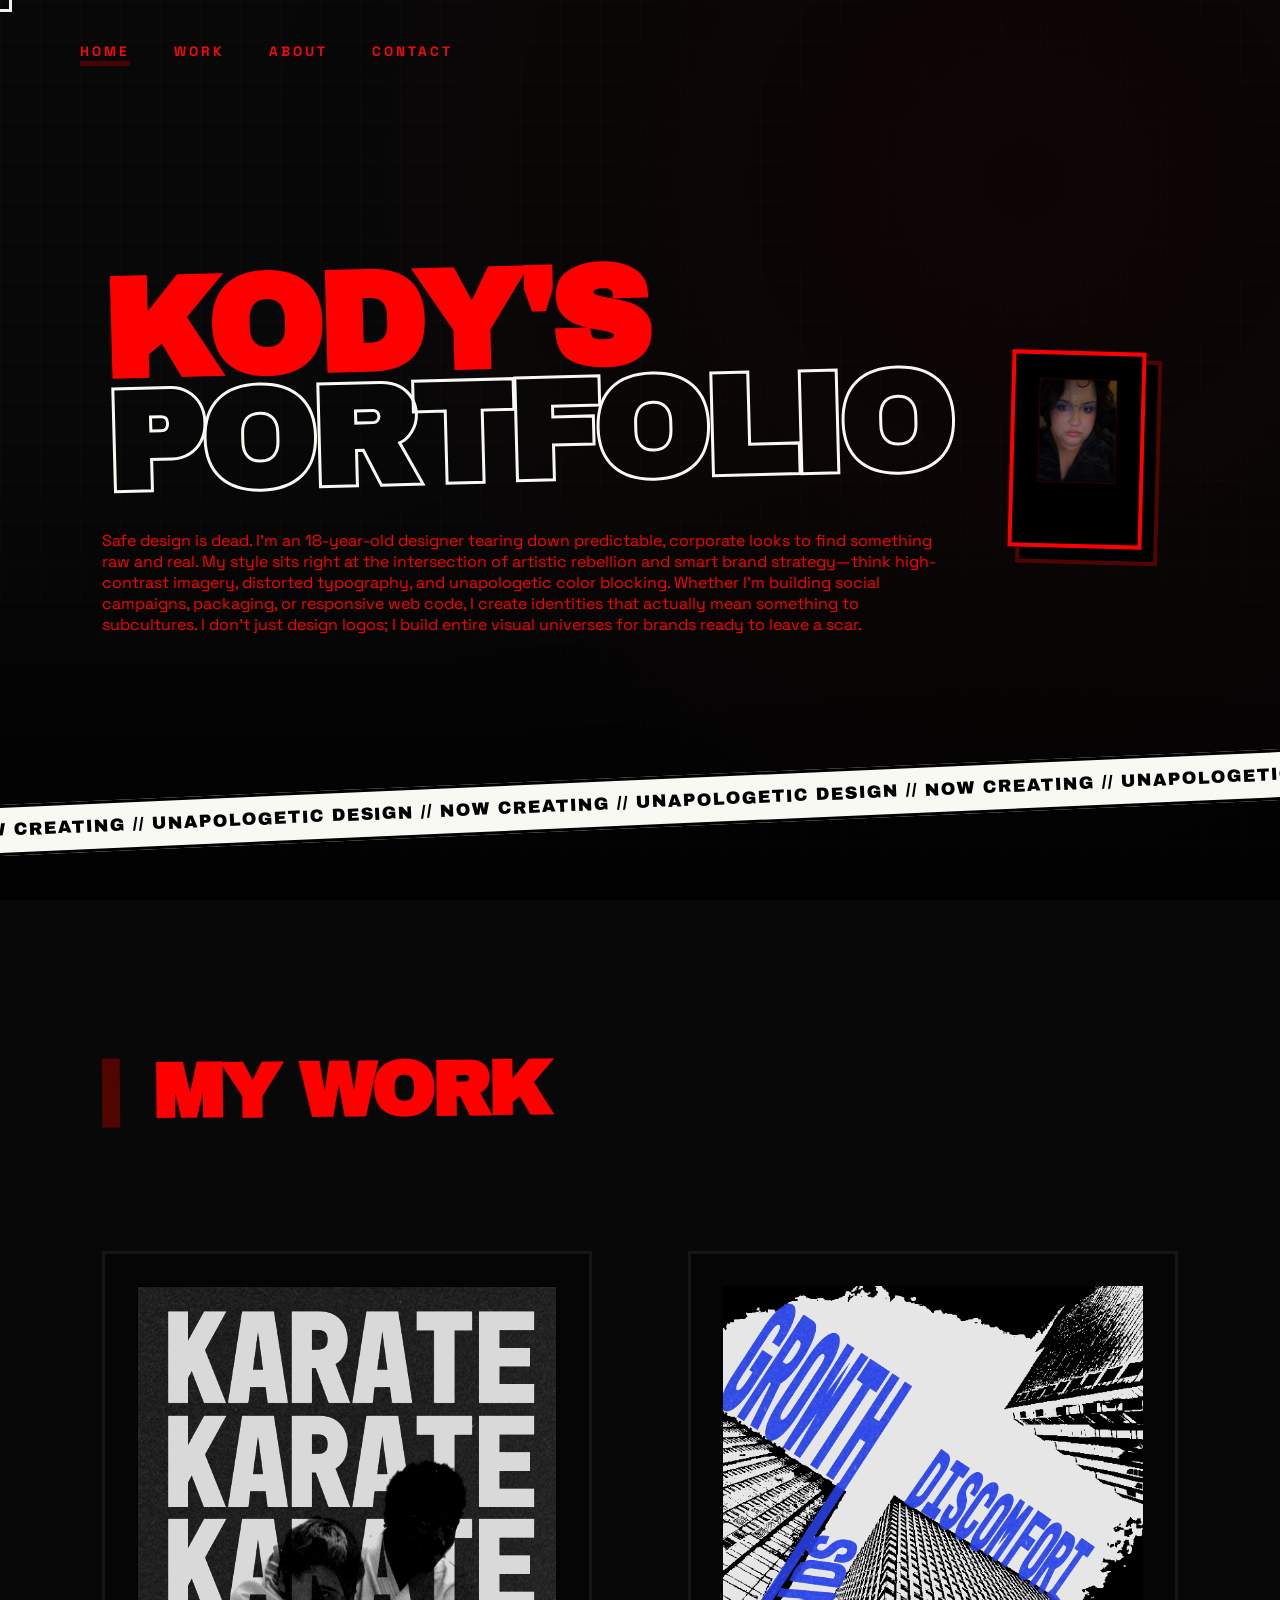
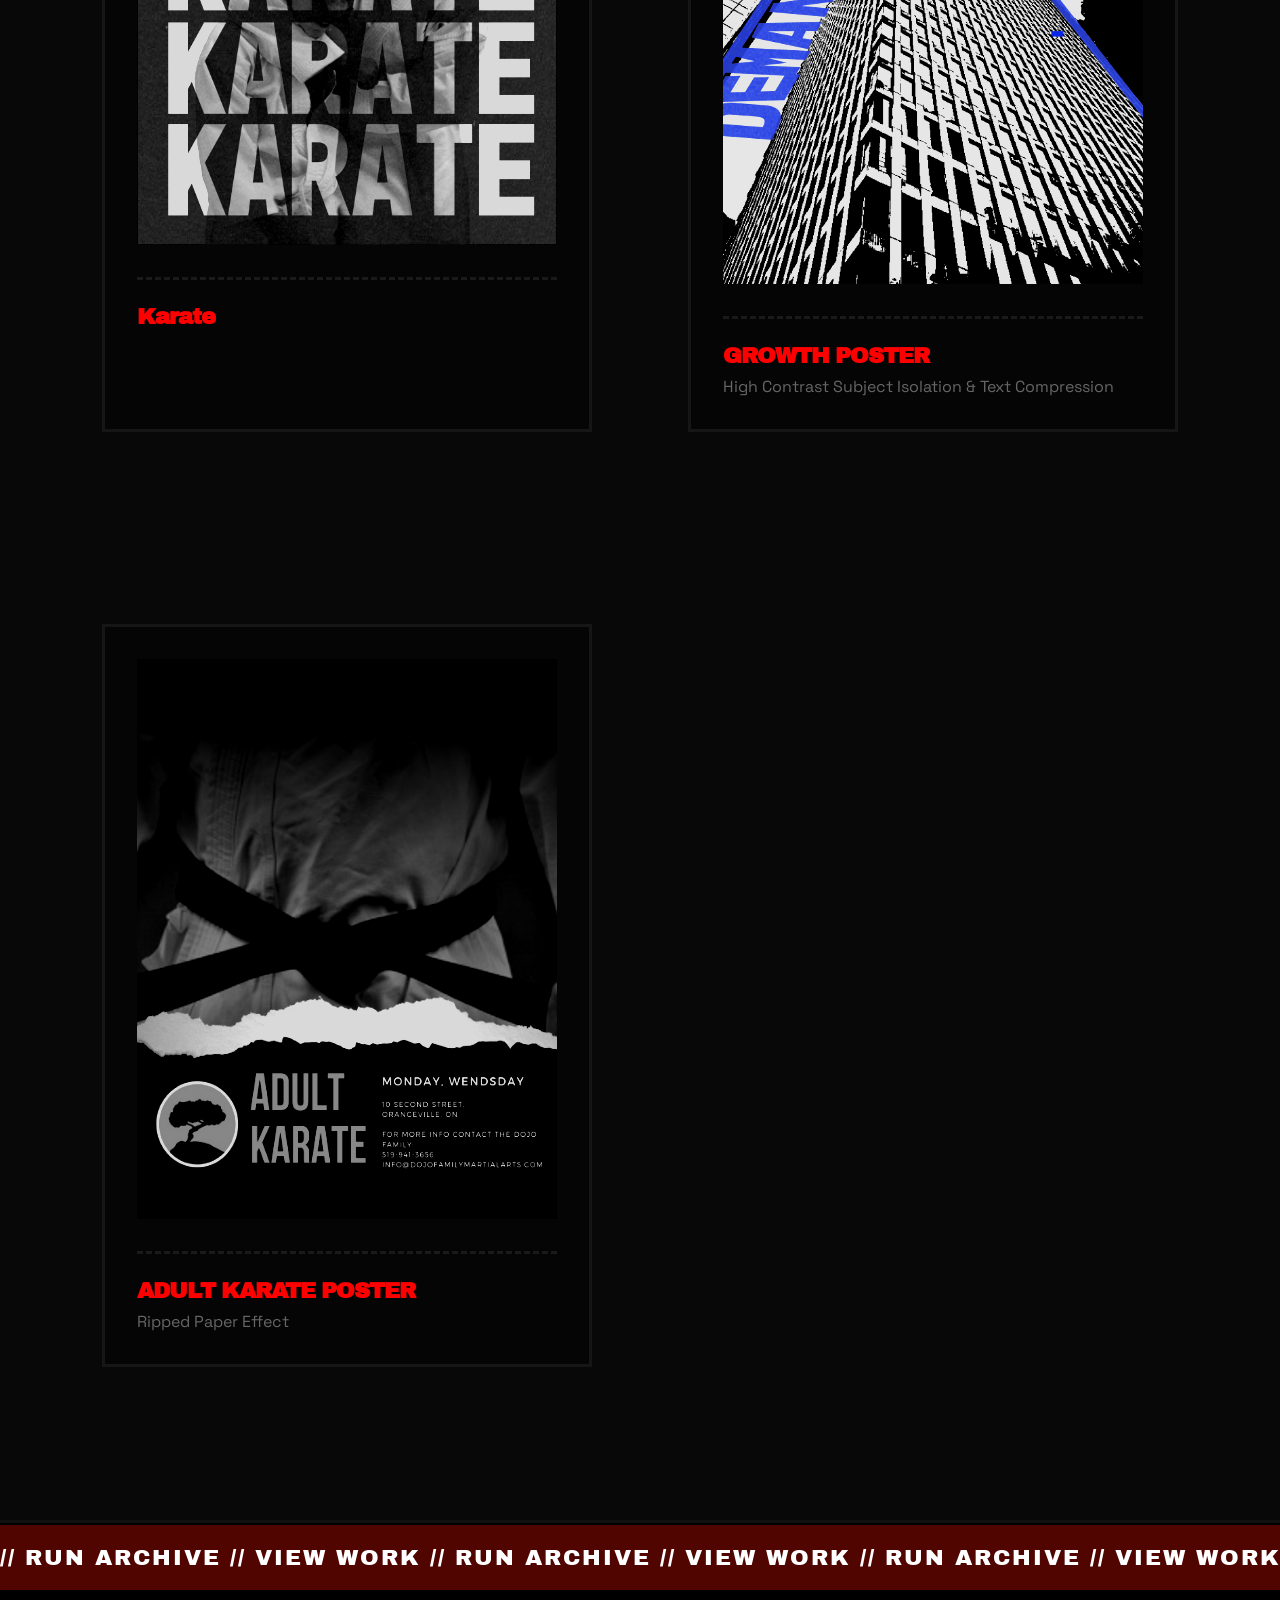
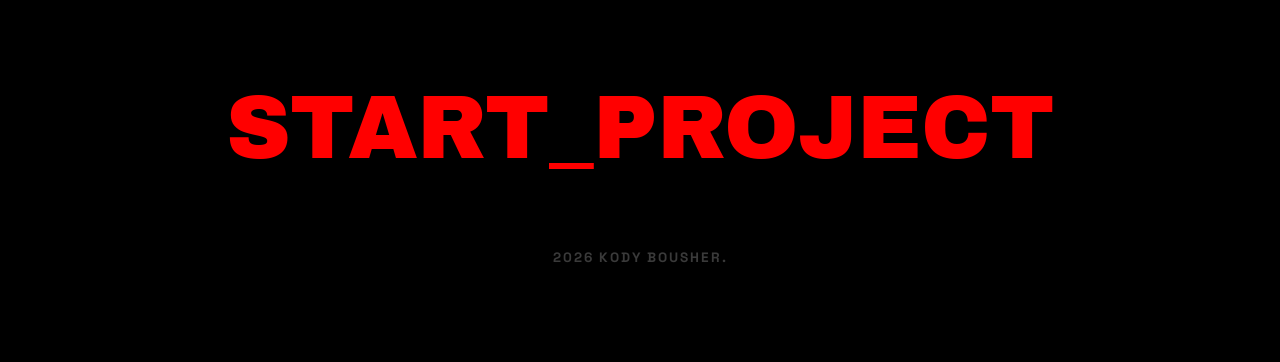
<file: index.html>
<!DOCTYPE html>
<html lang="en">
<head>
    <meta charset="UTF-8">
    <meta name="viewport" content="width=device-width, initial-scale=1.0">
    <title>Kody Bousher // HOME</title>
    <link rel="preconnect" href="https://fonts.googleapis.com">
    <link rel="preconnect" href="https://fonts.gstatic.com" crossorigin>
    <link href="https://fonts.googleapis.com/css2?family=Archivo+Black&family=Space+Grotesk:wght@400;700&display=swap" rel="stylesheet">
    <link rel="stylesheet" href="style.css">
</head>
<script src="script.js"></script>
<body>

    <div class="grid-overlay"></div>
    <div class="custom-cursor" id="cursor"></div>

    <header class="header">
        <nav class="nav">
            <a href="index.html" class="active">HOME</a>
            <a href="work.html">WORK</a>
            <a href="about.html">ABOUT</a>
            <a href="contact.html">CONTACT</a>
        </nav>
    </header>

    <main class="container">
        
        <section class="hero">
    
    <div class="hero-split-layout">
        <div class="hero-text-side">
            <h1 class="hero-title">KODY'S<br><span class="strike-text">PORTFOLIO</span></h1>
            <p class="hero-subtitle"><p>Safe design is dead. I’m an 18-year-old designer tearing down predictable, corporate looks to find something raw and real. My style sits right at the intersection of artistic rebellion and smart brand strategy—think high-contrast imagery, distorted typography, and unapologetic color blocking. Whether I'm building social campaigns, packaging, or responsive web code, I create identities that actually mean something to subcultures. I don’t just design logos; I build entire visual universes for brands ready to leave a scar.</p>
        </div>

        <div class="hero-image-side">
            <div class="profile-frame">
                <img src="images/IMG_4148.JPG" class="profile-image" alt="Profile Blueprint">
            </div>
        </div>
    </div>
    
    <div class="ticker-wrap">
        <div class="ticker">
            // NOW CREATING // UNAPOLOGETIC DESIGN // NOW CREATING  // UNAPOLOGETIC DESIGN // NOW CREATING // UNAPOLOGETIC DESIGN // NOW CREATING // UNAPOLOGETIC DESIGN // NOW CREATING // UNAPOLOGETIC DESIGN // NOW CREATING 
        </div>
    </div>
</section>

        <section class="portfolio-section">
            <h2 class="section-title">MY WORK</h2>

            <div class="portfolio-grid">

                <article class="project-card card-perspective">
    
                    <div class="project-image-wrapper">
                        <img src="images/Karate Poster-2.jpg" class="project-image" alt="Karate Poster">
                    </div>
                    <div class="project-info">
                        <h3>Karate</h3>
        
                    </div>
                </article>

                <article class="project-card card-stacked">
                
                    <div class="project-image-wrapper">
                        <img src="images/Building Design.jpg" class="project-image" alt="Growth Poster">
                    </div>
                    <div class="project-info">
                        <h3>GROWTH POSTER</h3>
                        <p>High Contrast Subject Isolation & Text Compression</p>
                    </div>
                </article>

                <article class="project-card card-acid">
                    <div class="project-image-wrapper">
                        <img src="images/UNLock 2.png" class="project-image" alt="Adult Karate Poster">
                    </div>
                    <div class="project-info">
                        <h3>ADULT KARATE POSTER</h3>
                        <p>Ripped Paper Effect</p>
                    </div>
                </article>

            </div>
        </section>

    </main>

    <footer class="footer">
        <div class="footer-ticker">
            <div class="ticker-inner">
                // RUN ARCHIVE // VIEW WORK // RUN ARCHIVE // VIEW WORK // RUN ARCHIVE // VIEW WORK // RUN ARCHIVE // VIEW WORK 
            </div>
        </div>

        <div class="footer-content">
            <a href="contact.html" class="cta-email">START_PROJECT</a>
            <p class="copyright">2026 KODY BOUSHER.</p>
        </div>
    </footer>

    <script>
        const cursor = document.getElementById('cursor');
        
        document.addEventListener('mousemove', (e) => {
            cursor.style.left = e.clientX + 'px';
            cursor.style.top = e.clientY + 'px';
        });

        const links = document.querySelectorAll('a, .project-card, .brutal-submit-btn');
        links.forEach(link => {
            link.addEventListener('mouseenter', () => {
                cursor.style.width = '40px';
                cursor.style.height = '40px';
                cursor.style.borderColor = 'var(--raw-red)';
            });
            link.addEventListener('mouseleave', () => {
                cursor.style.width = '24px';
                cursor.style.height = '24px';
                cursor.style.borderColor = 'var(--acid-yellow)';
            });
        });
    </script>
</body>
</html>
</file>
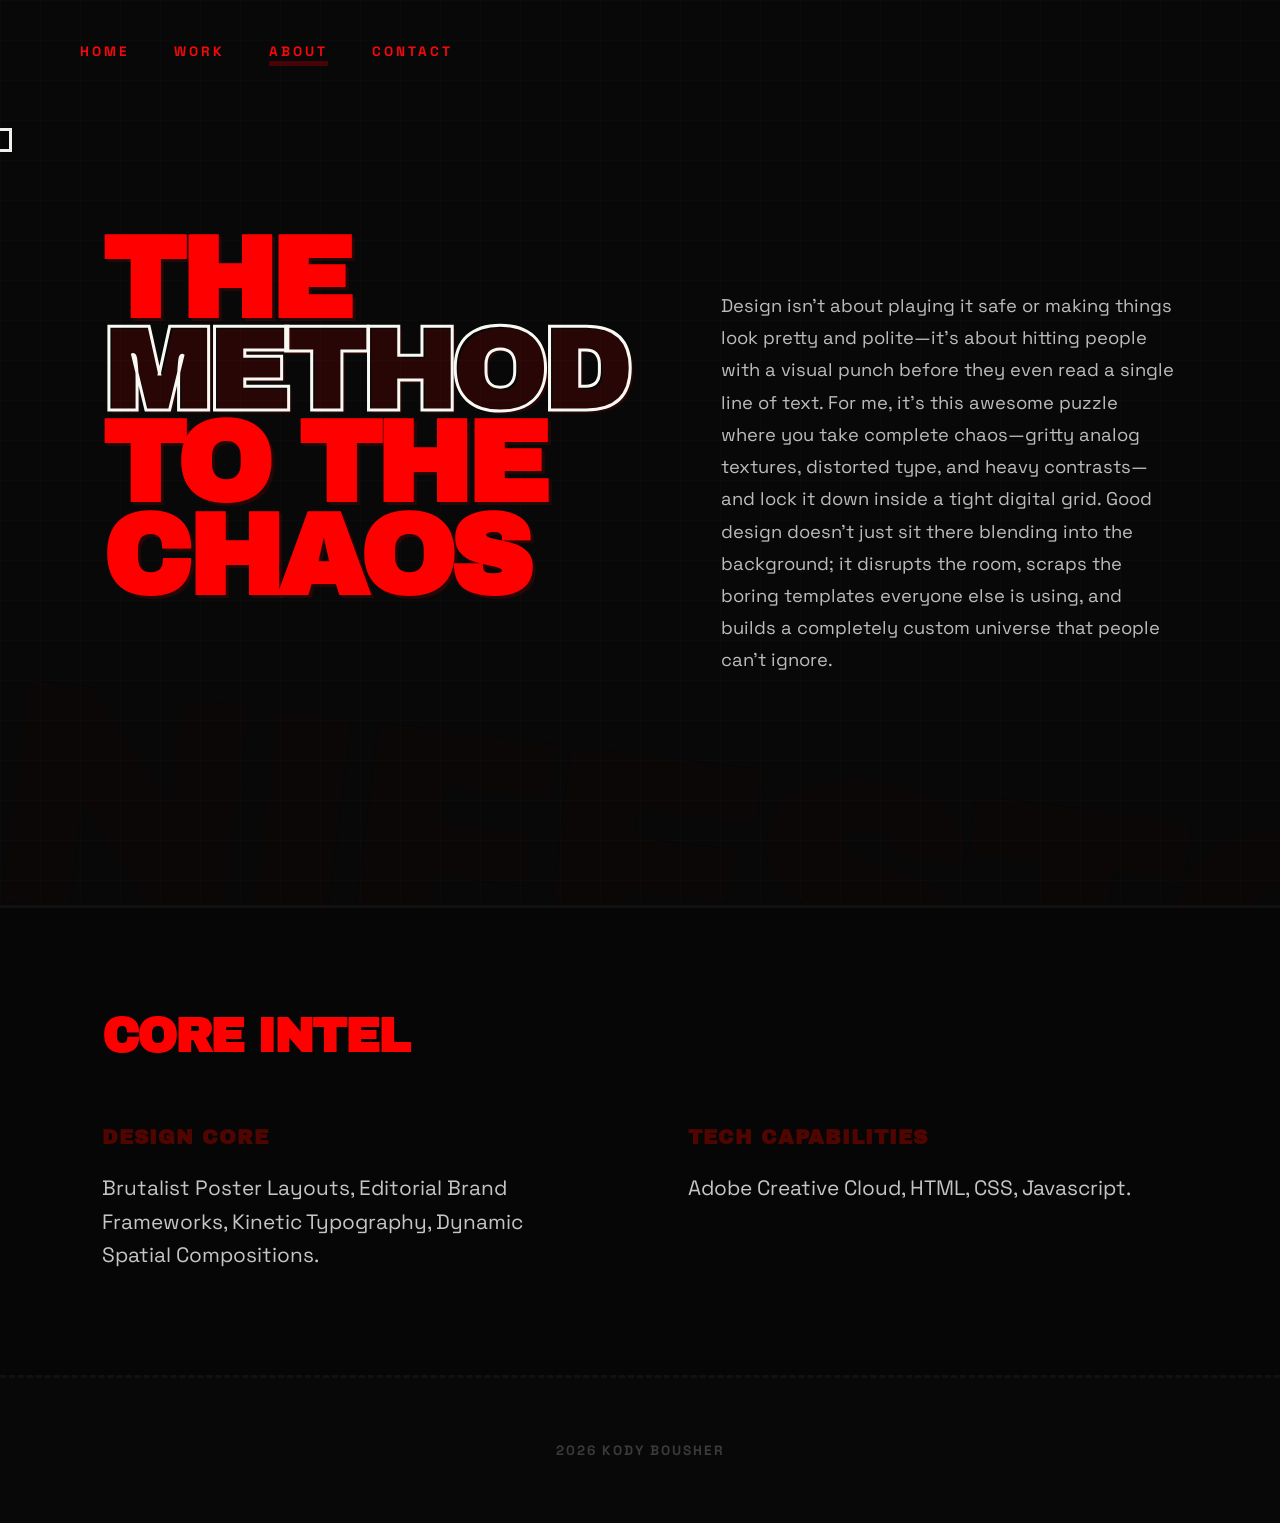
<file: about.html>
<!DOCTYPE html>
<html lang="en">
<head>
    <meta charset="UTF-8">
    <meta name="viewport" content="width=device-width, initial-scale=1.0">
    <link rel="stylesheet" href="style.css">
    <link rel="preconnect" href="https://fonts.googleapis.com">
    <link rel="preconnect" href="https://fonts.gstatic.com" crossorigin>
    <link href="https://fonts.googleapis.com/css2?family=Archivo+Black&family=Space+Grotesk:wght@400;700&display=swap" rel="stylesheet">
</head>
<script src="script.js"></script>
<body class="inner-page">

    <div class="grid-overlay"></div>
    <div class="custom-cursor"></div>

    <header class="header">
        <nav class="nav">
            <a href="index.html" class="nav-link">HOME</a>
            <a href="work.html" class="nav-link">WORK</a>
            <a href="about.html" class="nav-link active">ABOUT</a>
            <a href="contact.html" class="nav-link">CONTACT</a>
        </nav>
    </header>

    <main class="container">
        <section class="about-hero">
            <div class="manifesto-bg-text">MANIFESTO</div>
            
            <div class="manifesto-layout">
                <div class="manifesto-header">
                    <h1 class="page-title">THE<br><span class="strike-text">METHOD</span><br>TO THE<br>CHAOS</h1>
                </div>
                <div class="manifesto-body">
                    <p class="lead-text"><p>Design isn’t about playing it safe or making things look pretty and polite—it’s about hitting people with a visual punch before they even read a single line of text. For me, it's this awesome puzzle where you take complete chaos—gritty analog textures, distorted type, and heavy contrasts—and lock it down inside a tight digital grid. Good design doesn’t just sit there blending into the background; it disrupts the room, scraps the boring templates everyone else is using, and builds a completely custom universe that people can't ignore.</p>
                </div>
            </div>
        </section>

        <section class="stack-section">
            <h2 class="sub-display">CORE INTEL</h2>
            <div class="stack-grid">
                <div class="stack-column">
                    <h3>DESIGN CORE</h3>
                    <p>Brutalist Poster Layouts, Editorial Brand Frameworks, Kinetic Typography, Dynamic Spatial Compositions.</p>
                </div>
                <div class="stack-column">
                    <h3>TECH CAPABILITIES</h3>
                    <p>Adobe Creative Cloud, HTML, CSS, Javascript.</p>
                </div>
            </div>
        </section>
    </main>

    <footer class="footer-minimal">
        <p> 2026 KODY BOUSHER</p>
    </footer>

    
</body>
</html>
</file>
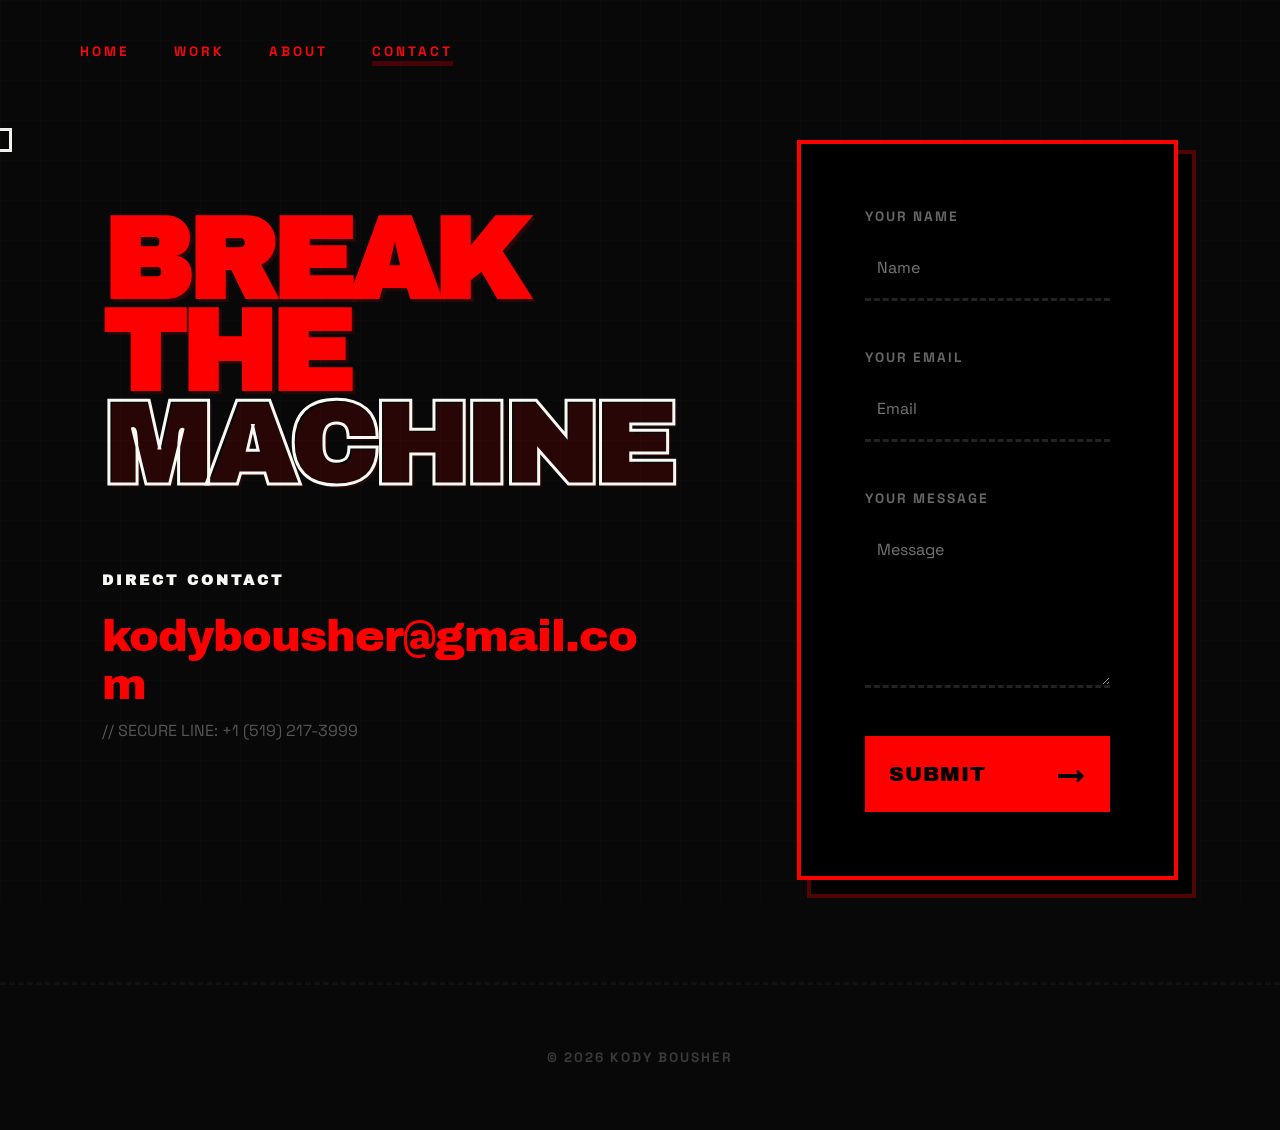
<file: contact.html>
<!DOCTYPE html>
<html lang="en">
<head>
    <meta charset="UTF-8">
    <meta name="viewport" content="width=device-width, initial-scale=1.0">
    <title>CONTACT — KODY BOUSHER</title>
    <link rel="stylesheet" href="style.css">
    <link rel="preconnect" href="https://fonts.googleapis.com">
    <link rel="preconnect" href="https://fonts.gstatic.com" crossorigin>
    <link href="https://fonts.googleapis.com/css2?family=Archivo+Black&family=Space+Grotesk:wght@400;700&display=swap" rel="stylesheet">
</head>
<script src="script.js"></script>
<body class="inner-page">

    <div class="grid-overlay"></div>
    <div class="custom-cursor"></div>

    <header class="header">
        <nav class="nav">
            <a href="index.html#work" class="nav-link">HOME</a>
            <a href="work.html" class="nav-link">WORK</a>
            <a href="about.html" class="nav-link">ABOUT</a>
            <a href="contact.html" class="nav-link active">CONTACT</a>
        </nav>
    </header>

    <main class="container">
        <section class="contact-hero">
            <div class="contact-layout">
                
                <div class="contact-info-panel">
                    <h1 class="page-title">BREAK<br>THE<br><span class="strike-text">MACHINE</span></h1>
                    <div class="direct-channels">
                        <h3>DIRECT CONTACT</h3>
                        <a href="mailto:kodybousher@gmail.com" class="contact-link">kodybousher@gmail.com</a>
                        <p class="phone-stub">// SECURE LINE: +1 (519) 217-3999</p>
                    </div>

                    </div>
                </div>

                <div class="contact-form-panel">
                    <form action="#" method="POST" class="brutal-form">
                        <div class="form-group">
                            <label for="name">YOUR NAME</label>
                            <input type="text" id="name" name="name" required placeholder="Name">
                        </div>
                        <div class="form-group">
                            <label for="email">YOUR EMAIL</label>
                            <input type="email" id="email" name="email" required placeholder="Email">
                        </div>
                        <div class="form-group">
                            <label for="message">YOUR MESSAGE</label>
                            <textarea id="message" name="message" rows="6" required placeholder="Message"></textarea>
                        </div>
                        <button type="submit" class="brutal-submit-btn">
                            <span>Submit</span>
                            <span class="arrow">→</span>
                        </button>
                    </form>
                </div>

            </div>
        </section>
    </main>

    <footer class="footer-minimal">
        <p>© 2026 KODY BOUSHER</p>
    </footer>

</body>
</html>
</file>
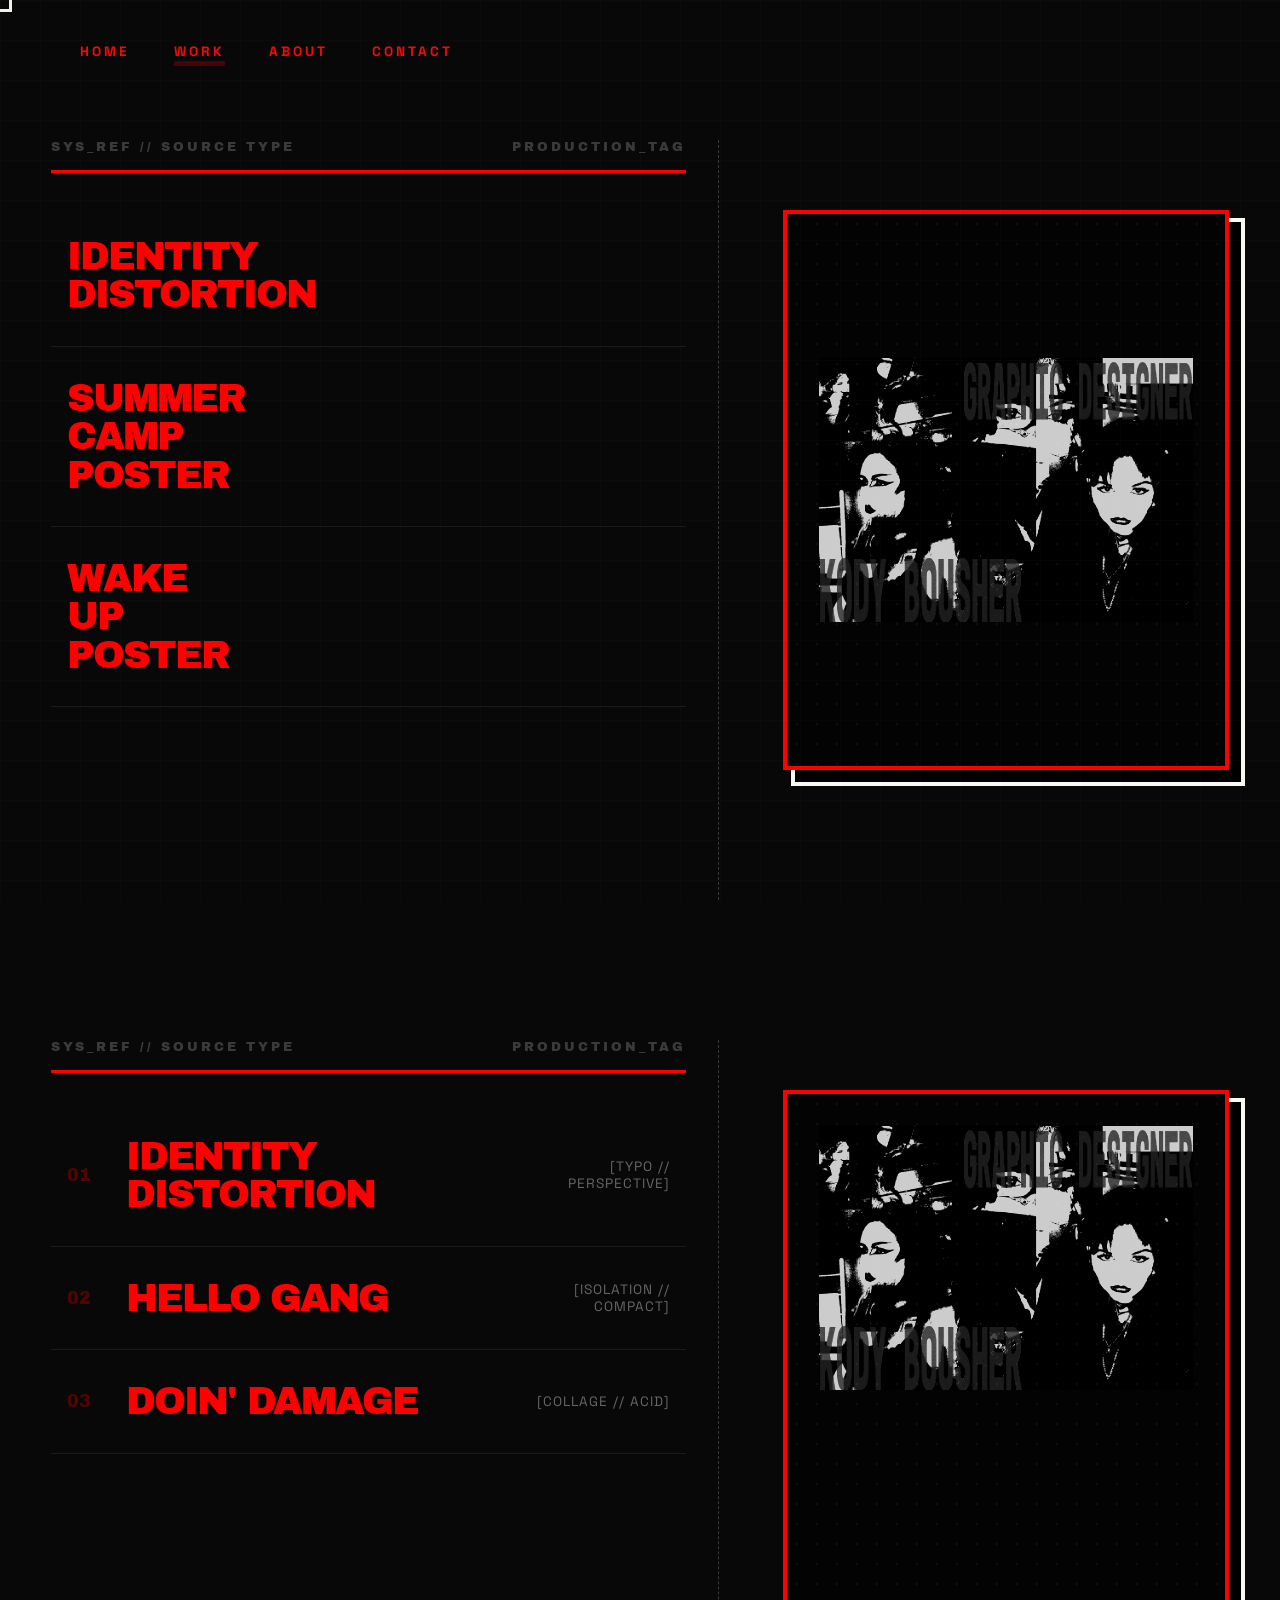
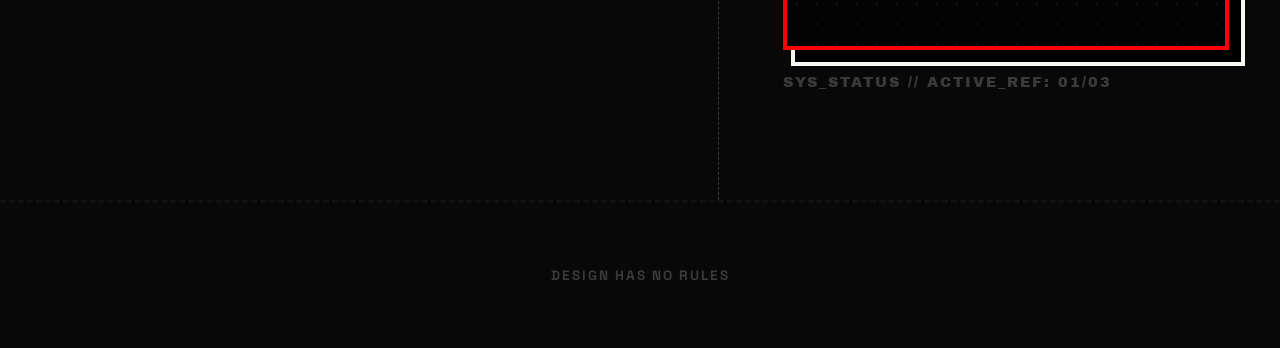
<file: work.html>
<!DOCTYPE html>
<html lang="en">
<head>
    <meta charset="UTF-8">
    <meta name="viewport" content="width=device-width, initial-scale=1.0">
    <title>KODY BOUSHER</title>
    <link rel="preconnect" href="https://fonts.googleapis.com">
    <link rel="preconnect" href="https://fonts.gstatic.com" crossorigin>
    <link href="https://fonts.googleapis.com/css2?family=Archivo+Black&family=Space+Grotesk:wght@400;700&display=swap" rel="stylesheet">
    <link rel="stylesheet" href="style.css">
</head>
<script src="script.js"></script>
<body>

    <div class="grid-overlay"></div>
    <div class="custom-cursor" id="cursor"></div>

    <header class="header">
        <nav class="nav">
            <a href="index.html">HOME</a>
            <a href="work.html" class="active">WORK</a>
            <a href="about.html">ABOUT</a>
            <a href="contact.html">CONTACT</a>
        </nav>
    </header>
<main class="terminal-container">
        
        <section class="catalog-panel">
            <div class="catalog-header-meta">
                <span>SYS_REF // SOURCE TYPE</span>
                <span>PRODUCTION_TAG</span>
            </div>

            <a href="#" class="catalog-row" data-preview="img1" data-index="01/03">
                <span class="cat-title">Identity Distortion</span> 
            </a>
                
                <a href="#" class="catalog-row" data-preview="img2" data-index="02/03">
                <span class="cat-title">Summer Camp Poster</span>
                
            </a>

            <a href="#" class="catalog-row" data-preview="img3" data-index="03/03">
                <span class="cat-title">Wake Up Poster</span>
            </a>
        </section>

        <section class="preview-panel">
            <div class="blueprint-frame">

                <div class="preview-wrapper">
                    <img src="images/Kody Design.jpeg" id="img1" class="preview-target active" alt="Poster 5056">
                    <img src="images/july 07-10 July 21-25 August 11-15-2.png" id="img2" class="preview-target" alt="Poster 5057">
                    <img src="images/wake up design.jpeg" id="img3" class="preview-target" alt="Poster 5058">
                </div>
            </div>
            
        </section>

    </main>
    <main class="terminal-container">
        
        <section class="catalog-panel">
            <div class="catalog-header-meta">
                <span>SYS_REF // SOURCE TYPE</span>
                <span>PRODUCTION_TAG</span>
            </div>

            <a href="#" class="catalog-row" data-preview="img1" data-index="01/03">
                <span class="cat-num">01</span>
                <span class="cat-title">Identity Distortion</span>
                <span class="cat-tags">[TYPO // PERSPECTIVE]</span>
            </a>

            <a href="#" class="catalog-row" data-preview="img2" data-index="02/03">
                <span class="cat-num">02</span>
                <span class="cat-title">Hello Gang</span>
                <span class="cat-tags">[ISOLATION // COMPACT]</span>
            </a>

            <a href="#" class="catalog-row" data-preview="img3" data-index="03/03">
                <span class="cat-num">03</span>
                <span class="cat-title">Doin' Damage</span>
                <span class="cat-tags">[COLLAGE // ACID]</span>
            </a>
        </section>

        <section class="preview-panel">
            <div class="blueprint-frame">
                <img src="images/Kody Design.jpeg" id="img1" class="preview-target active" alt="Poster 5056">
                <img src="images/july 07-10 July 21-25 August 11-15-2.png" id="img2" class="preview-target" alt="Poster 5057">
                <img src="images/IMG_4148.JPG" id="img3" class="preview-target" alt="Poster 5058">
            </div>
            <div class="frame-counter" id="serial-out">SYS_STATUS // ACTIVE_REF: 01/03</div>
        </section>

    </main>

    <footer class="footer-minimal">
     DESIGN HAS NO RULES
    </footer>

    <script>
        const cursor = document.getElementById('cursor');
        document.addEventListener('mousemove', (e) => {
            cursor.style.left = e.clientX + 'px';
            cursor.style.top = e.clientY + 'px';
        });

        const rows = document.querySelectorAll('.catalog-row');
        const previews = document.querySelectorAll('.preview-target');
        const serialOut = document.getElementById('serial-out');

        rows.forEach(row => {
            row.addEventListener('mouseenter', () => {
                cursor.style.width = '44px';
                cursor.style.height = '44px';
                cursor.style.borderColor = 'var(--raw-red)';

                const targetId = row.getAttribute('data-preview');
                const matrixIndex = row.getAttribute('data-index');
                
                previews.forEach(img => img.classList.remove('active'));
                document.getElementById(targetId).classList.add('active');
                
                serialOut.innerText = `SYS_STATUS // ACTIVE_REF: ${matrixIndex}`;
            });

            row.addEventListener('mouseleave', () => {
                cursor.style.width = '24px';
                cursor.style.height = '24px';
                cursor.style.borderColor = 'var(--acid-yellow)';
            });
        });
    </script>
</body>
</html>
</file>
<file: style.css>
/* ==========================================================================
   1. DESIGN SYSTEM VARIABLES & RESET
   ========================================================================== */
:root {
    --bg-color: #080808;      /* Deepened for high-contrast ink density */
    --text-color: #ff0000;    /* Vibrant red base text */
    --raw-red: #500500;       /* Deep blood crimson accent */
    --acid-yellow: #f9f9f4;   /* Off-white paper color block */
    --muted-gray: #3a3a3a;    /* Weathered charcoal */
    --font-display: 'Archivo Black', sans-serif;
    --font-body: 'Space Grotesk', sans-serif;
}

* {
    margin: 0;
    padding: 0;
    box-sizing: border-box;
    user-select: none;
}

html, body {
    overflow-x: hidden; /* Prevents huge typography from breaking layout borders horizontally */
}

html {
    scroll-behavior: smooth;
    background-color: var(--bg-color);
    color: var(--text-color);
    font-family: var(--font-body);
}

/* ==========================================================================
   2. CORE SYSTEM COMPONENTS (FILM GRAIN, GRID, CURSOR, HEADER)
   ========================================================================== */
html::before {
    content: "";
    position: fixed;
    top: 0;
    left: 0;
    width: 100vw;
    height: 100vh;
    background-image: url("data:image/svg+xml,%3Csvg viewBox='0 0 200 200' xmlns='http://www.w3.org/2000/svg'%3e%3cfilter id='noiseFilter'%3e%3cturbulence type='fractalNoise' baseFrequency='0.85' numOctaves='3' stitchTiles='stitch'/%3e%3c/filter%3e%3crect width='100%25' height='100%25' filter='url(%23noiseFilter)' opacity='0.045'/%3e%3c/svg%3e");
    pointer-events: none;
    z-index: 9999;
}

.grid-overlay {
    position: fixed;
    top: 0;
    left: 0;
    width: 100vw;
    height: 100vh;
    background-image: 
        linear-gradient(to right, rgba(255, 255, 255, 0.015) 1px, transparent 1px),
        linear-gradient(to bottom, rgba(255, 255, 255, 0.015) 1px, transparent 1px);
    background-size: 40px 40px;
    z-index: 1;
    pointer-events: none;
}

.custom-cursor {
    width: 24px;
    height: 24px;
    border: 3px solid var(--acid-yellow);
    position: fixed;
    transform: translate(-50%, -50%);
    pointer-events: none;
    z-index: 9998;
    mix-blend-mode: difference;
    transition: width 0.15s, height 0.15s, border-color 0.15s;
}

.header {
    display: flex;
    justify-content: space-between;
    align-items: center;
    padding: 2.5rem;
    position: fixed;
    top: 0;
    width: 100%;
    z-index: 100;
    mix-blend-mode: difference;
}

.logo {
    font-family: var(--font-display);
    font-size: 1.75rem;
    letter-spacing: -2px;
}

.logo span {
    color: var(--raw-red);
}

.nav a {
    color: var(--text-color);
    text-decoration: none;
    font-weight: 700;
    margin-left: 2.5rem;
    font-size: 0.85rem;
    letter-spacing: 3px;
    position: relative;
    transition: color 0.2s, text-shadow 0.2s;
}

.nav a:hover {
    color: #fff;
    text-shadow: -2px -1px 0px var(--raw-red), 2px 1px 0px var(--acid-yellow);
}

.nav a.active::after {
    content: '';
    position: absolute;
    bottom: -6px;
    left: 0;
    width: 100%;
    height: 5px;
    background-color: var(--raw-red);
    transform: skewX(-12deg);
}

/* ==========================================================================
   3. INDEX / HOME PAGE ELEMENTS
   ========================================================================== */
.container {
    width: 100%;
    position: relative;
    z-index: 2;
}

.hero {
    height: 100vh;
    display: flex;
    flex-direction: column;
    justify-content: center;
    align-items: flex-start;
    padding: 0 8%;
    position: relative;
    overflow: hidden;
    background: 
        radial-gradient(circle at 80% 20%, rgba(26, 0, 0, 0.4) 0%, transparent 60%),
        linear-gradient(rgba(18, 18, 18, 0) 50%, rgba(0, 0, 0, 0.8) 100%);
}

.hero-section {
    height: 100vh; /* Fallback for older browsers */
    height: 100svh; /* Perfect fit on iOS; accounts for the visible space when toolbars are up */
}

.hero-bg-text {
    position: absolute;
    font-family: var(--font-display);
    font-size: 24vw;
    color: rgba(255, 0, 0, 0.035);
    line-height: 0.75;
    font-weight: 900;
    top: 45%;
    left: 50%;
    transform: translate(-50%, -50%) skewY(-6deg) scale(1.1);
    white-space: nowrap;
    z-index: -1;
    letter-spacing: -1.2vw;
    filter: blur(1px);
}

.hero-title {
    font-family: var(--font-display);
    font-size: clamp(3rem, 11vw, 11rem); 
    line-height: 0.8;
    letter-spacing: -0.05em;
    text-transform: uppercase;
    margin-bottom: 2.5rem;
    transform: rotate(-1.5deg);
}

.strike-text {
    color: transparent;
    -webkit-text-stroke: 3px var(--acid-yellow);
}

.hero-subtitle {
    max-width: 600px;
    font-size: 1.2rem;
    line-height: 1.6;
    color: #aaaaaa;
    border-left: 4px solid var(--raw-red);
    padding-left: 1.5rem;
}

.ticker-wrap {
    position: absolute;
    bottom: 8%;
    left: -5%;
    width: 110%;
    background: var(--acid-yellow);
    color: #000;
    padding: 0.75rem 0;
    transform: rotate(-2.5deg);
    overflow: hidden;
    border-top: 3px solid #000;
    border-bottom: 3px solid #000;
}

.ticker {
    display: inline-block;
    white-space: nowrap;
    animation: marquee 25s linear infinite;
    font-family: var(--font-display);
    font-size: 1.1rem;
    letter-spacing: 1px;
}

@keyframes marquee {
    0% { transform: translate3d(0, 0, 0); }
    100% { transform: translate3d(-50%, 0, 0); }
}

/* ==========================================================================
   4. WORK / PORTFOLIO SHOWCASE
   ========================================================================== */
.portfolio-section {
    padding: 12% 8%;
}

.section-title {
    font-family: var(--font-display);
    font-size: clamp(2rem, 6vw, 5rem);
    letter-spacing: -4px;
    margin-bottom: 8rem;
    border-left: 18px solid var(--raw-red);
    padding-left: 2rem;
    line-height: 0.9;
    transform: rotate(-0.5deg);
}

.portfolio-grid {
    display: grid;
    grid-template-columns: repeat(auto-fit, minmax(300px, 1fr)); 
    gap: 12rem 6rem;
}

.project-card {
    position: relative;
    background: #050505;
    border: 3px solid #161616;
    padding: 2rem;
    display: flex;
    flex-direction: column;
    overflow: visible;
    transition: border-color 0.3s;
}

.project-card:hover {
    border-color: #333;
}

.project-image-wrapper {
    width: 100%;
    aspect-ratio: 3 / 4;
    overflow: hidden;
    position: relative;
}

.project-image {
    width: 100%;
    height: 100%;
    background-size: contain;
    background-repeat: no-repeat;
    background-position: center;
    filter: grayscale(100%) contrast(160%) brightness(85%);
    transition: transform 0.6s cubic-bezier(0.16, 1, 0.3, 1), filter 0.6s ease;
}

.card-bg-text {
    position: absolute;
    font-family: var(--font-display);
    font-weight: 900;
    text-transform: uppercase;
    pointer-events: none;
    line-height: 0.75;
    letter-spacing: -0.06em;
}

/* Card Themes & Placeholders */
.card-perspective .card-bg-text {
    font-size: 16vw;
    top: -12%;
    left: 50%;
    width: 140%;
    text-align: center;
    transform: translateX(-50%) perspective(500px) rotateX(62deg) scaleY(1.6);
    transform-origin: bottom center;
    color: var(--raw-red);
    opacity: 0.95;
    z-index: 3; 
    filter: drop-shadow(0px 0px 2px rgba(0,0,0,0.8));
}
.img-placeholder-1 { background-image: url('IMG_5056.jpg'); }

.card-stacked .card-bg-text {
    font-size: clamp(6rem, 18vw, 22rem);
    top: 45%;
    left: 50%;
    width: 100%;
    text-align: center;
    transform: translate(-50%, -50%) scaleX(0.42); 
    color: #ffffff;
    opacity: 0.95;
    z-index: 1; 
}
.card-stacked .project-image-wrapper {
    background: none;
    overflow: visible; 
}
.card-stacked .project-image {
    filter: contrast(125%) brightness(90%); 
}
.img-placeholder-2 { background-image: url('IMG_5057.JPG'); }

.card-acid .card-bg-text {
    font-size: 15vw;
    bottom: -10%;
    left: -5%;
    width: 110%;
    transform: skewY(-9deg) rotate(-4deg);
    color: var(--acid-yellow);
    opacity: 1;
    z-index: 3;
    mix-blend-mode: exclusion;
}
.img-placeholder-3 { background-image: url('IMG_5058.jpg'); filter: contrast(135%) saturate(120%) brightness(85%); }

.project-card:hover .project-image {
    filter: grayscale(20%) contrast(120%) brightness(95%);
    transform: scale(1.03);
}

.project-info {
    margin-top: 2rem;
    z-index: 4;
    background: #050505;
    padding-top: 1.5rem;
    border-top: 3px dashed #1a1a1a;
}

.project-info h3 {
    font-family: var(--font-display);
    font-size: 1.4rem;
    letter-spacing: -1px;
    margin-bottom: 0.5rem;
    transition: text-shadow 0.2s;
}

.project-card:hover .project-info h3 {
    text-shadow: -1px -1px 0px var(--raw-red), 1px 1px 0px var(--acid-yellow);
}

.project-info p {
    font-size: 1rem;
    color: #666;
}

/* ==========================================================================
   5. STANDALONE PAGES (ABOUT & CONTACT)
   ========================================================================== */
.inner-page {
    padding-top: 140px;
}

.page-title {
    font-family: var(--font-display);
    font-size: clamp(2.5rem, 9vw, 9rem);
    line-height: 0.8;
    letter-spacing: -0.05em;
    text-transform: uppercase;
    margin-bottom: 3rem;
    text-shadow: 3px 3px 0px rgba(230, 0, 0, 0.15);
}

/* About Layout */
.about-hero {
    min-height: 85vh;
    display: flex;
    align-items: center;
    padding: 0 8% 8% 8%;
    position: relative;
    overflow: hidden;
}
.about-text-container {
    max-width: 65ch;       /* Keeps lines at an ideal reading length (around 60-70 characters) */
    margin-left: 0;        /* Aligns nicely to the left edge if you want it left-heavy */
    margin-right: auto;    /* Pushes any dead space to the right, stopping text from stretching */
    padding-right: 2rem;   /* Safety buffer so it never hits the literal edge of a screen */
    width: 100%;
}
.manifesto-bg-text {
    position: absolute;
    font-family: var(--font-display);
    font-size: 25vw;
    color: rgba(255, 0, 0, 0.02);
    bottom: -8%;
    right: -10%;
    line-height: 0.75;
    z-index: -1;
    white-space: nowrap;
    letter-spacing: -1.5vw;
    transform: rotate(7deg);
    filter: blur(2px);
}

.manifesto-layout {
    display: grid;
    grid-template-columns: 1fr 1.1fr;
    gap: 6rem;
    align-items: start;
    width: 100%;
}

.manifesto-body {
    padding-top: 1rem;
}

.manifesto-body .lead-text {
    font-size: 2rem;
    font-weight: 700;
    line-height: 1.3;
    color: var(--acid-yellow);
    margin-bottom: 2.5rem;
    font-family: var(--font-body);
    letter-spacing: -1px;
}

.manifesto-body p {
    font-size: 1.15rem;
    line-height: 1.75;
    color: #bcbcbc;
    margin-bottom: 2rem;
}

/* Structural Graphics & Stats */
.brutal-bar {
    width: 84%;
    height: 24px;
    background: var(--raw-red);
    margin: 0 auto 6rem auto;
    transform: skewX(-12deg);
    border: 2px solid #000;
}

.stats-grid {
    display: grid;
    grid-template-columns: repeat(auto-fit, minmax(240px, 1fr));
    gap: 3rem;
    padding: 0 8% 8% 8%;
}

.stat-box {
    border-left: 6px solid var(--text-color);
    padding-left: 2rem;
    background: linear-gradient(90deg, rgba(255,255,255,0.008) 0%, transparent 100%);
}

.stat-number {
    display: block;
    font-family: var(--font-display);
    font-size: clamp(3.5rem, 8vw, 5rem);
    line-height: 0.9;
    color: var(--text-color);
    margin-bottom: 0.75rem;
    letter-spacing: -2px;
}

.stat-label {
    font-size: 0.9rem;
    letter-spacing: 3px;
    color: #666;
    font-weight: 700;
}

.stack-section {
    padding: 8%;
    background: #060606;
    border-top: 3px solid #111;
}

.sub-display {
    font-family: var(--font-display);
    font-size: clamp(2rem, 5vw, 3rem);
    margin-bottom: 4rem;
    letter-spacing: -2px;
}

.stack-grid {
    display: grid;
    grid-template-columns: 1fr 1fr;
    gap: 6rem;
}

.stack-column h3 {
    font-family: var(--font-display);
    color: var(--raw-red);
    margin-bottom: 1.5rem;
    font-size: 1.25rem;
    letter-spacing: 1px;
}

.stack-column p {
    font-size: 1.3rem;
    line-height: 1.6;
    color: #c5c5c5;
}

/* Contact Panels */
.contact-hero {
    min-height: 90vh;
    padding: 0 8% 8% 8%;
    display: flex;
    align-items: center;
}

.contact-layout {
    display: grid;
    grid-template-columns: 1fr 1.3fr;
    gap: 8rem;
    width: 100%;
}

.contact-info-panel h3 {
    font-family: var(--font-display);
    font-size: 0.9rem;
    letter-spacing: 3px;
    color: var(--acid-yellow);
    margin-bottom: 1.5rem;
}

.direct-channels {
    margin-top: 5rem;
    margin-bottom: 4rem;
}

.contact-link {
    font-family: var(--font-display);
    font-size: clamp(1.4rem, 3.5vw, 3rem);
    color: var(--text-color);
    text-decoration: none;
    transition: color 0.2s, text-shadow 0.2s;
    letter-spacing: -1px;
    word-break: break-all; 
}

.contact-link:hover { 
    color: #fff;
    text-shadow: -2px -1px 0px var(--raw-red), 2px 1px 0px var(--acid-yellow);
}

.phone-stub {
    margin-top: 0.75rem;
    font-size: 1rem;
    color: #555;
}

.social-links a {
    color: var(--text-color);
    text-decoration: none;
    font-weight: 700;
    margin-right: 2rem;
    font-size: 1rem;
    letter-spacing: 1px;
    border-bottom: 3px solid transparent;
    transition: border-color 0.2s, color 0.2s;
}

.social-links a:hover { 
    border-color: var(--raw-red);
    color: var(--acid-yellow);
}

.contact-form-panel {
    background: #000;
    border: 4px solid var(--text-color);
    padding: 4rem;
    box-shadow: 14px 14px 0px #000, 14px 14px 0px 4px var(--raw-red);
    width: 100%;
}

.brutal-form .form-group {
    display: flex;
    flex-direction: column;
    margin-bottom: 3rem;
}

.brutal-form label {
    font-size: 0.85rem;
    font-weight: 700;
    letter-spacing: 2px;
    margin-bottom: 0.75rem;
    color: #666;
    text-transform: uppercase;
}

.brutal-form input, 
.brutal-form textarea {
    background: transparent;
    border: none;
    border-bottom: 3px dashed #222;
    color: var(--text-color);
    font-family: var(--font-body);
    font-size: 16px; /* Set to 16px to eliminate forced iOS layout-shifting zoom on focus */
    padding: 1.25rem 0.75rem;
    outline: none;
    border-radius: 0;
    -webkit-appearance: none;
    width: 100%;
    transition: border-color 0.3s, background-color 0.3s, color 0.3s;
}

.brutal-form input:focus, 
.brutal-form textarea:focus {
    border-color: var(--acid-yellow);
    border-bottom-style: solid;
    background-color: rgba(255, 255, 255, 0.01);
    color: #fff;
}

.brutal-form textarea {
    min-height: 140px;
    resize: vertical;
}

.brutal-submit-btn {
    width: 100%;
    background: var(--text-color);
    color: #000;
    border: none;
    padding: 1.5rem;
    font-family: var(--font-display);
    font-size: clamp(1.1rem, 2vw, 1.3rem);
    display: flex;
    justify-content: space-between;
    align-items: center;
    text-transform: uppercase;
    letter-spacing: 1px;
    transition: background-color 0.2s, transform 0.2s;
    -webkit-appearance: none;
}

.brutal-submit-btn:hover {
    background: var(--acid-yellow);
    transform: translate(4px, 4px);
}

.brutal-submit-btn .arrow { 
    font-size: 1.75rem;
    line-height: 1;
    margin-left: 1rem;
}

/* ==========================================================================
   6. INTERACTIVE WORK TERMINAL COMPONENT
   ========================================================================== */
.terminal-container {
    display: grid;
    grid-template-columns: 1.2fr 0.8fr;
    height: calc(100vh - 140px);
    margin-top: 140px;
    padding: 0 4%;
    gap: 4rem;
    position: relative;
}

.catalog-panel {
    overflow-y: auto;
    padding-right: 2rem;
    border-right: 1px dashed var(--muted-gray);
}

.catalog-panel::-webkit-scrollbar {
    width: 6px;
}

.catalog-panel::-webkit-scrollbar-thumb {
    background: var(--raw-red);
}

.catalog-header-meta {
    font-family: var(--font-display);
    font-size: 0.8rem;
    color: var(--muted-gray);
    letter-spacing: 3px;
    display: flex;
    justify-content: space-between;
    padding-bottom: 1rem;
    border-bottom: 3px solid var(--text-color);
    margin-bottom: 2rem;
}

.catalog-row {
    display: grid;
    grid-template-columns: 0.15fr 1fr 0.4fr;
    align-items: center;
    padding: 2rem 1rem;
    border-bottom: 1px solid #1a1a1a;
    transition: background 0.2s, border-color 0.2s;
    text-decoration: none;
    color: var(--text-color);
}

.catalog-row:hover {
    background: rgba(255, 255, 255, 0.01);
    border-bottom-color: var(--acid-yellow);
}

.cat-num {
    font-family: var(--font-display);
    color: var(--raw-red);
    font-size: 1.1rem;
}

.cat-title {
    font-family: var(--font-display);
    font-size: clamp(1.2rem, 3vw, 2.8rem);
    letter-spacing: -2px;
    text-transform: uppercase;
    line-height: 1;
    transition: transform 0.3s cubic-bezier(0.16, 1, 0.3, 1), text-shadow 0.2s;
}

.catalog-row:hover .cat-title {
    transform: translateX(15px);
    color: #fff;
    text-shadow: -2px -1px 0px var(--raw-red), 2px 1px 0px var(--acid-yellow);
}

.cat-tags {
    font-size: 0.85rem;
    color: #666;
    text-align: right;
    font-family: var(--font-body);
    letter-spacing: 1px;
}

.preview-panel {
    position: sticky;
    top: 140px;
    height: calc(100vh - 200px);
    display: flex;
    flex-direction: column;
    justify-content: center;
    align-items: center;
}

.blueprint-frame {
    width: 100%;
    height: 80%;
    background: #030303;
    border: 4px solid var(--text-color);
    box-shadow: 12px 12px 0px #000, 12px 12px 0px 4px var(--acid-yellow);
    position: relative;
    overflow: hidden;
    padding: 2rem;
}

.blueprint-frame::before {
    content: '';
    position: absolute;
    top: 0;
    left: 0;
    width: 100%;
    height: 100%;
    background-image: radial-gradient(rgba(255,255,255,0.05) 1px, transparent 1px);
    background-size: 20px 20px;
    pointer-events: none;
    z-index: 2;
}

.preview-wrapper {
    position: relative;
    width: 100%;
    height: 100%;
    display: flex;
    justify-content: center;
    align-items: center;
}

.preview-target {
    position: absolute;
    max-width: 100%;
    max-height: 100%;
    object-fit: contain;
    filter: grayscale(100%) contrast(150%) brightness(80%);
    opacity: 0;
    transform: scale(0.95) rotate(-1deg);
    transition: opacity 0.3s ease, transform 0.4s cubic-bezier(0.16, 1, 0.3, 1), filter 0.3s;
    z-index: 1;
    pointer-events: none;
}

.preview-target.active {
    position: relative;
    opacity: 1;
    transform: scale(1) rotate(0deg);
    pointer-events: auto;
}

.preview-target.active:hover {
    filter: grayscale(20%) contrast(120%) brightness(95%);
}

.frame-counter {
    align-self: flex-start;
    margin-top: 1.5rem;
    font-family: var(--font-display);
    font-size: 0.9rem;
    letter-spacing: 2px;
    color: var(--muted-gray);
}

/* ==========================================================================
   7. SPLIT HERO PROFILE IMAGE COMPONENTS
   ========================================================================== */
.hero-split-layout {
    display: grid;
    grid-template-columns: 1.2fr 0.8fr;
    gap: 4rem;
    align-items: center;
    width: 100%;
    z-index: 2;
}

.hero-text-side {
    display: flex;
    flex-direction: column;
}

.hero-image-side {
    display: flex;
    justify-content: center;
    align-items: center;
    position: relative;
    width: 100%;
}

.profile-frame {
    width: 100%;
    max-width: 480px;
    background: #000;
    border: 4px solid var(--text-color);
    padding: 1.5rem;
    padding-bottom: 3.5rem;     
    box-shadow: 12px 12px 0px #000, 12px 12px 0px 4px var(--raw-red);
    position: relative;
    transform: rotate(1.5deg); 
    transition: transform 0.3s ease, box-shadow 0.3s ease;
}

.profile-frame:hover {
    transform: rotate(0deg) scale(1.02);
}

.profile-image {
    width: 100%;
    height: auto;
    aspect-ratio: 3 / 4;
    object-fit: cover;
    object-position: center;
    border: 1px solid rgba(255, 0, 0, 0.2);
}

.frame-label {
    position: absolute;
    bottom: 1rem;
    left: 1.5rem;
    font-family: var(--font-display);
    font-size: 0.75rem;
    letter-spacing: 2px;
    color: var(--raw-red);
}

/* ==========================================================================
   8. SITE-WIDE FOOTERS
   ========================================================================== */
.footer {
    background: #000;
    border-top: 3px solid #111;
    padding-bottom: 6rem;
}

.footer-ticker {
    background: var(--raw-red);
    color: white;
    padding: 1.25rem 0;
    overflow: hidden;
    margin-bottom: 6rem;
    border-top: 2px solid #000;
    border-bottom: 2px solid #000;
}

.footer-ticker .ticker-inner {
    display: inline-block;
    white-space: nowrap;
    animation: marquee 18s linear infinite reverse;
    font-family: var(--font-display);
    font-size: 1.4rem;
    letter-spacing: 2px;
}

.footer-content {
    display: flex;
    flex-direction: column;
    align-items: center;
    justify-content: center;
    text-align: center;
    padding: 0 5%;
}

.cta-email {
    font-family: var(--font-display);
    font-size: clamp(1.8rem, 7vw, 7.5rem);
    color: var(--text-color);
    text-decoration: none;
    transition: color 0.3s, text-shadow 0.3s;
    letter-spacing: -1px;
    line-height: 0.9;
    word-break: break-all;
}

.cta-email:hover { 
    color: #fff;
    text-shadow: -4px -2px 0px var(--raw-red), 4px 2px 0px var(--acid-yellow);
}

.copyright {
    margin-top: 5rem;
    font-size: 0.85rem;
    color: var(--muted-gray);
    letter-spacing: 2px;
    font-weight: 700;
}

.footer-minimal {
    padding: 4rem 8%;
    border-top: 3px dashed #111;
    text-align: center;
    font-size: 0.85rem;
    color: var(--muted-gray);
    letter-spacing: 2px;
    font-weight: 700;
}

/* Custom layout helper */
.dojo-grid {
    display: grid;
    grid-template-columns: repeat(auto-fit, minmax(min(280px, 100%), 1fr)); /* Fixes Safari calculation boundaries */
    gap: 1.5rem;
}

/* ==========================================================================
   9. UNIFIED RESPONSIVE BREAKPOINTS & TOUCHNATIVE UPDATES
   ========================================================================== */

/* Fix cursor bugs on mobile touch devices */
@media (hover: none) {
    .custom-cursor {
        display: none !important;
    }
    * {
        cursor: auto !important;
    }
    .brutal-submit-btn, .catalog-row {
        cursor: pointer !important;
    }
}

@media (max-width: 1200px) {
    .contact-layout { gap: 4rem; }
    .portfolio-grid { gap: 10rem 4rem; }
}

@media (max-width: 1024px) {
    .hero-split-layout {
        gap: 2.5rem;
        grid-template-columns: 1.1fr 0.9fr;
    }
    .profile-frame {
        max-width: 380px;
        padding: 1rem;
        padding-bottom: 3rem;
    }
}

@media (max-width: 992px) {
    .contact-layout {
        display: flex;
        flex-direction: column;
        gap: 4rem;
    }
    
    /* Forces the form panel to appear first in the vertical stack */
    .contact-form-panel {
        order: 1;
        padding: 2.5rem;
        box-shadow: 8px 8px 0px #000, 8px 8px 0px 3px var(--raw-red);
    }
    
    /* Forces the info panel (email/phone/socials) to drop directly below the form */
    .contact-info-panel {
        order: 2;
    }
    
    .brutal-bar { 
        width: 100%; 
    }
    
    .terminal-container {
        grid-template-columns: 1fr;
        height: auto;
    }
    
    .catalog-panel {
        border-right: none;
        padding-right: 0;
    }
    
    .preview-panel {
        position: relative;
        top: 0;
        height: 500px;
        margin-top: 4rem;
        margin-bottom: 6rem;
    }
    
    .direct-channels {
        margin-top: 2rem;
        margin-bottom: 2rem;
    }
}

@media (max-width: 768px) {
    /* Repositioned header and navigation system layout for mobile screen reachability */
    .header { 
        padding: 1rem 1.5rem; 
        background: rgba(8, 8, 8, 0.9);
        backdrop-filter: blur(5px);
        mix-blend-mode: normal;
    }
    
    /* Converted hidden navigation structure into an accessible brutalist bottom-dock row */
    .nav { 
        display: flex; 
        position: fixed;
        bottom: 0;
        left: 0;
        width: 100%;
        background: #000;
        border-top: 4px solid var(--text-color);
        padding: 1rem;
        justify-content: space-around;
        align-items: center;
        z-index: 9999;
        padding-bottom: env(safe-area-inset-bottom, 1rem); /* Dynamic safety padding for device notch/home bars */
    }
    
    .nav a {
        margin-left: 0;
        font-size: 0.75rem;
        letter-spacing: 1px;
    }
    
    .card-bg-text { font-size: 22vw !important; top: 35% !important; }
    .portfolio-grid { grid-template-columns: 1fr; gap: 6rem; }
    .project-image-wrapper { height: 450px; }

    .hero {
        height: auto;
        padding: 140px 6% 80px 6%;
    }
    .hero-split-layout {
        grid-template-columns: 1fr;
        gap: 3.5rem;
    }
    .hero-text-side {
        align-items: flex-start;
        text-align: left;
    }
    .hero-title {
        margin-bottom: 1.5rem;
    }
    .hero-image-side {
        margin-top: 1.5rem;
        padding: 0 1rem;
    }
    .profile-frame {
        max-width: 420px;
        transform: rotate(0deg);
        box-shadow: 8px 8px 0px #000, 8px 8px 0px 3px var(--raw-red);
    }
    
    .section-title {
        margin-bottom: 4rem;
    }
    
    .catalog-row {
        grid-template-columns: 0.2fr 1fr;
        padding: 1.5rem 0.5rem;
    }
    .cat-tags {
        display: none; /* Strip decorative, non-critical technical tags from tiny terminal view rows */
    }
}

@media (max-width: 576px) {
    .contact-hero {
        padding: 0 4% 120px 4%; /* Bottom clearance keeps text visible over pinned mobile menu bar */
    }
    .contact-form-panel {
        padding: 1.75rem 1.25rem;
        border-width: 3px;
        box-shadow: 6px 6px 0px #000, 6px 6px 0px 3px var(--raw-red);
    }
    .brutal-form .form-group {
        margin-bottom: 2rem; /* Closes large vertical voids on compact viewports */
    }
    .brutal-form label {
        font-size: 0.75rem;
        margin-bottom: 0.5rem;
    }
    .brutal-form input, 
    .brutal-form textarea {
        padding: 1rem 0.5rem;
    }
    .brutal-form textarea {
        min-height: 110px;
    }
    .brutal-submit-btn {
        padding: 1.25rem;
    }
}

@media (max-width: 480px) {
    .hero {
        padding: 120px 4% 60px 4%;
    }
    .profile-frame {
        padding: 0.75rem;
        padding-bottom: 2.5rem;
    }
    .frame-label {
        left: 0.75rem;
        bottom: 0.75rem;
        font-size: 0.65rem;
    }
    .portfolio-grid {
        gap: 4rem;
    }
    .project-card {
        padding: 1rem;
    }
}
@media (max-width: 992px) {
    /* 1. Smash the 2-column desktop grid into a 1-column stack */
    .manifesto-layout {
        grid-template-columns: 1fr !important;
        gap: 3rem;
        width: 100%;
    }

    /* 2. Normalize body container spacing so it doesn't float right */
    .manifesto-body {
        padding-top: 0;
        width: 100%;
        max-width: 100%;
    }

    /* 3. Ensure the lead text has a readable paragraph length */
    .manifesto-body .lead-text {
        font-size: 1.6rem; /* Slightly scale down huge fonts so they don't clip */
        margin-bottom: 1.5rem;
        max-width: 65ch; /* Keeps text from stretching across ultra-wide tablets */
    }

    .manifesto-body p {
        font-size: 1.05rem;
        margin-bottom: 1.5rem;
        max-width: 65ch;
    }
}

@media (max-width: 768px) {
    /* 4. Fix global padding for the about page section on mobile screens */
    .about-hero {
        padding: 120px 6% 4rem 6% !important; /* Top padding handles fixed header */
        display: block; /* Break out of flex centering if height is restricted */
    }

    /* 5. Clean up stats grid if they look tight */
    .stats-grid {
        grid-template-columns: 1fr !important; /* Stack stats on tiny screens */
        gap: 2rem;
        padding: 0 6% 4rem 6%;
    }
    
    .stat-box {
        padding-left: 1.5rem;
    }

    /* 6. Clean up technical skill stack layout */
    .stack-grid {
        grid-template-columns: 1fr !important;
        gap: 3rem;
    }
}
</file>
